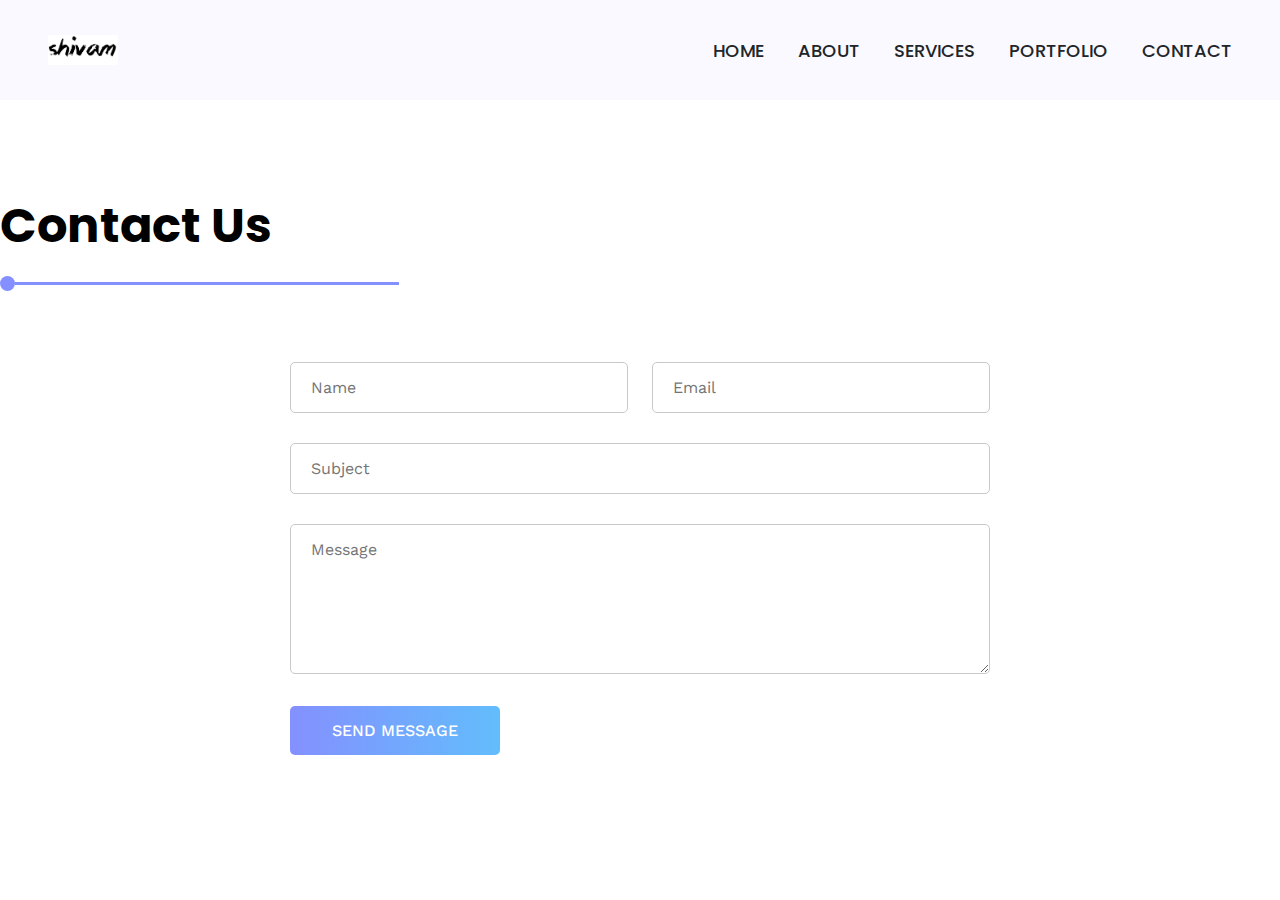
<file: contact.html>
<!DOCTYPE html>
<html lang="en">
  <head>
    <meta charset="UTF-8" />
    <meta http-equiv="X-UA-Compatible" content="IE=edge" />
    <meta name="viewport" content="width=device-width, initial-scale=1.0" />
    <meta name="description" content="my portfolio website to showcase the work I have done so far, the services I provide and all my professionals life.">
    <title>Shivam Soni</title>
    <link
      rel="stylesheet"
      href="https://unpkg.com/swiper@8/swiper-bundle.min.css"
    />

    <link rel="stylesheet" href="https://cdnjs.cloudflare.com/ajax/libs/font-awesome/6.0.0/css/all.min.css" integrity="sha512-9usAa10IRO0HhonpyAIVpjrylPvoDwiPUiKdWk5t3PyolY1cOd4DSE0Ga+ri4AuTroPR5aQvXU9xC6qOPnzFeg==" crossorigin="anonymous" referrerpolicy="no-referrer" />

    <link rel="stylesheet" href="css/styles.css" />
  </head>

  <body>
    <header class="header">
        <img
        src="/images/shivam.logo.png"
        alt="Shivam Soni logo"
        class="logo"
      />
      <nav class="navbar">
        <ul class="navbar-lists">
          <li><a class="navbar-link home-link" href="index.html" >Home</a></li>
          <li><a class='navbar-link about-link' href='/about.html'>About</a></li>
          <li><a class='navbar-link service-link' href='/service.html'>Services</a></li>
          <li><a class="navbar-link portfolio-link" href="/portfolio.html">Portfolio</a></li>
          <li>
            <a class='navbar-link' href='/contact.html' target='_blank'>Contact</a
            >
          </li>
        </ul>
      </nav>

      <div class="mobile-navbar-btn">
        <ion-icon
          class="mobile-nav-icon"
          name="menu-outline"
          class="mobile-nav-icon"
        ></ion-icon>

        <ion-icon
          class="mobile-nav-icon"
          name="close-outline"
          class="mobile-nav-icon"
        ></ion-icon>
      </div>
    </header>
    <section class="section section-contact ">
        <div class="container">
          <h2 class="common-heading">contact us</h2>
        </div>

        <div class="section-contact-main contact-container">
          <form action="https://formspree.io/f/meqbjoyz"
          method="POST">
            <div class=" grid grid-two-col">
              <input type="text" name="username" id="" required placeholder="Name">
              <input type="email" name="email" required placeholder="Email" autocomplete="false">
            </div>
            <div>
              <input type="text" name="subject" placeholder="Subject">
            </div>
             <div>
               <textarea name="message" id="" placeholder="Message"></textarea>
             </div>

             <div>
               <input type="submit" value="send message" class="btn">
             </div>
          </form>
        </div>
      </section>

  </body>
</file>
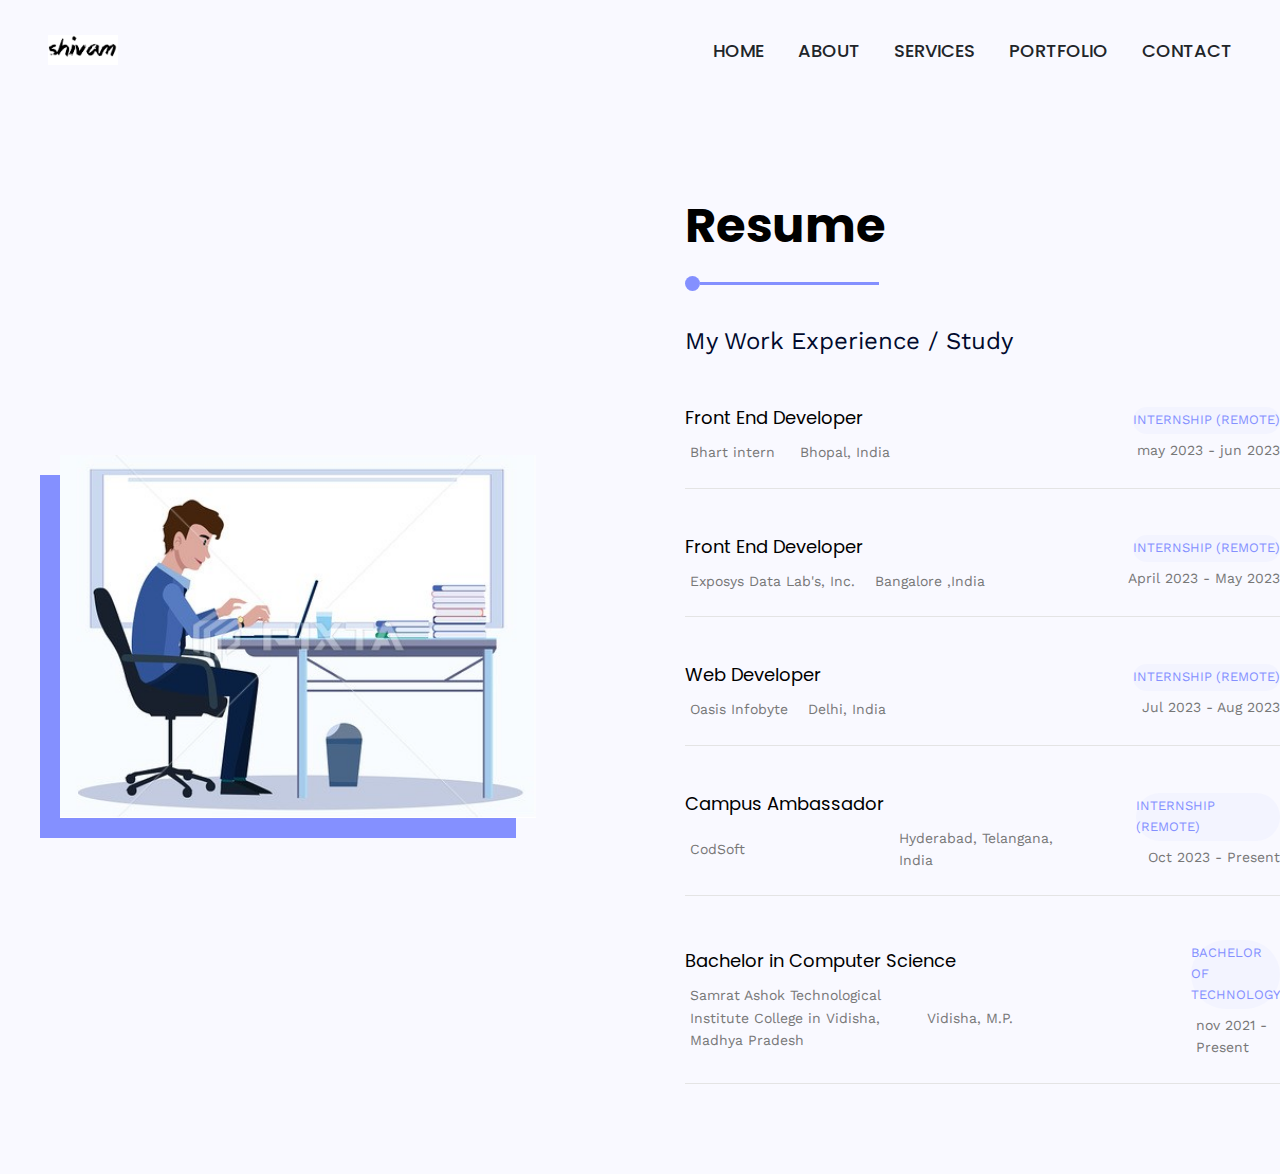
<file: portfolio.html>
<!DOCTYPE html>
<html lang="en">
  <head>
    <meta charset="UTF-8" />
    <meta http-equiv="X-UA-Compatible" content="IE=edge" />
    <meta name="viewport" content="width=device-width, initial-scale=1.0" />
    <meta name="description" content="my portfolio website to showcase the work I have done so far, the services I provide and all my professionals life.">
    <title>Shivam Soni</title>
    <link
      rel="stylesheet"
      href="https://unpkg.com/swiper@8/swiper-bundle.min.css"
    />

    <link rel="stylesheet" href="https://cdnjs.cloudflare.com/ajax/libs/font-awesome/6.0.0/css/all.min.css" integrity="sha512-9usAa10IRO0HhonpyAIVpjrylPvoDwiPUiKdWk5t3PyolY1cOd4DSE0Ga+ri4AuTroPR5aQvXU9xC6qOPnzFeg==" crossorigin="anonymous" referrerpolicy="no-referrer" />

    <link rel="stylesheet" href="css/styles.css" />
  </head>

  <body>
    <header class="header">
        <img
          src="/images/shivam.logo.png"
          alt="Shivam Soni logo"
          class="logo"
        />
        <nav class="navbar">
          <ul class="navbar-lists">
            <li><a class="navbar-link home-link" href="index.html" >Home</a></li>
            <li><a class='navbar-link about-link' href='/about.html'>About</a></li>
            <li><a class='navbar-link service-link' href='/service.html'>Services</a></li>
            <li><a class="navbar-link portfolio-link" href="/portfolio.html">Portfolio</a></li>
            <li>
              <a class='navbar-link' href='/contact.html' target='_blank'>Contact</a
              >
            </li>
          </ul>
        </nav>
  
        <div class="mobile-navbar-btn">
          <ion-icon
            class="mobile-nav-icon"
            name="menu-outline"
            class="mobile-nav-icon"
          ></ion-icon>
  
          <ion-icon
            class="mobile-nav-icon"
            name="close-outline"
            class="mobile-nav-icon"
          ></ion-icon>
        </div>
    </header>
    <section class="section-resume section " >
        <div class="container grid grid-two-col">
          <!-- resume left side  -->
          <div class="resume-img">
            <img src="/images/hero.jpg" alt="my resume pic" 
              data-src="/images/hero.jpg"
              loading="lazy"
              class="lazy-img"
            />
          </div>
  
          <!-- resume right side  -->
          <div class="resume-data">
            <h2 class="common-heading">resume</h2>
            <p class="resume-para">my work experience / study</p>
  
            <div class="resume-data-subsection">
              <div class="resume-data-left">
                <h3>Front End Developer</h3>
                <div class="grid grid-two-col">
                  <p>
                    <ion-icon name="business-outline"></ion-icon> Bhart intern
                  </p>
                  <p>
                    <ion-icon name="location-outline"></ion-icon> Bhopal, India
                  </p>
                </div>
              </div>
  
              <div class="resume-data-right">
                <p class="resume-data-button">Internship (Remote)</p>
                <p>
                  <ion-icon name="calendar-outline"></ion-icon>  <span>may 2023 - jun 2023 </span
                  > 
                </p>
              </div>
            </div>
  
            <!-- 2nd work experience  -->
            <div class="resume-data-subsection">
              <div class="resume-data-left">
                <h3> Front End Developer</h3>
                <div class="grid grid-two-col">
                  <p>
                    <ion-icon name="business-outline"></ion-icon> Exposys Data Lab's, Inc.
                  </p>
                  <p>
                    <ion-icon name="location-outline"></ion-icon> Bangalore ,India
                  </p>
                </div>
              </div>
  
              <div class="resume-data-right">
                <p class="resume-data-button">Internship (Remote)</p>
                <p>
                  <ion-icon name="calendar-outline"></ion-icon> April 2023 - May 2023
                </p>
              </div>
            </div>
  
            <!--3rd work experience --> 
            <div class="resume-data-subsection">
              <div class="resume-data-left">
                <h3>Web Developer</h3>
                <div class="grid grid-two-col">
                  <p>
                    <ion-icon name="business-outline"></ion-icon>
                    Oasis Infobyte 
                  </p>
                  <p>
                    <ion-icon name="location-outline"></ion-icon> Delhi, India
                  </p>
                </div>
              </div>
  
              <div class="resume-data-right">
                <p class="resume-data-button"> Internship (Remote)</p>
                <p>
                  <ion-icon name="calendar-outline"></ion-icon>Jul 2023 - Aug 2023
                </p>
              </div>
            </div>
  
            <!-- 4th work experience-->
            <div class="resume-data-subsection">
              <div class="resume-data-left">
                <h3>
                  Campus Ambassador</h3>
                <div class="grid grid-two-col">
                  <p>
                    <ion-icon name="business-outline"></ion-icon>CodSoft 
                  </p>
                  <p>
                    <ion-icon name="location-outline"></ion-icon> Hyderabad, Telangana, India
                  </p>
                </div>
              </div>
  
              <div class="resume-data-right">
                <p class="resume-data-button">Internship (Remote)</p>
                <p>
                  <ion-icon name="calendar-outline"></ion-icon>
                  Oct 2023 - Present 
                  
                </p>
              </div>
            </div>  
         
            <!-- Education section  
            <div class="resume-data-bottom-subsection"> 
              <p class="resume-para">Education</p> 
           
              
              <div class="resume-data-subsection margin-small">
                <div class="resume-data-left">
                  <h3>Master in Computer Science</h3>
                  <div class="grid grid-two-col">
                    <p>
                      <ion-icon name="business-outline"></ion-icon> Wadia College, Inc.
                    </p>
                    <p>
                      <ion-icon name="location-outline"></ion-icon> Pune, MH
                    </p>
                  </div>
                </div>
  
                <div class="resume-data-right">
                  <p class="resume-data-button"> Masters</p>
                  <p>
                    <ion-icon name="calendar-outline"></ion-icon>  <span>May 2016 - 2018 </span
                    > 
                  </p>
                </div>
              </div>-->
  
               <!-- college  -->
              <div class="resume-data-subsection ">
                <div class="resume-data-left">
                  <h3>Bachelor in Computer Science</h3>
                  <div class="grid grid-two-col">
                    <p>
                      <ion-icon name="business-outline"></ion-icon> Samrat Ashok Technological Institute
                      College in Vidisha, Madhya Pradesh
                    </p>
                    <p>
                      <ion-icon name="location-outline"></ion-icon> Vidisha, M.P.
                    </p>
                  </div>
                </div>
  
                <div class="resume-data-right">
                  <p class="resume-data-button"> Bachelor of Technology </p>
                  <p>
                    <ion-icon name="calendar-outline"></ion-icon>  <span>nov 2021 - Present </span
                    > 
                  </p>
                </div>
              </div>
              <!-- end  -->
            </div>
          </div>
        </div>
        
    </section>
    
  </body>
</file>
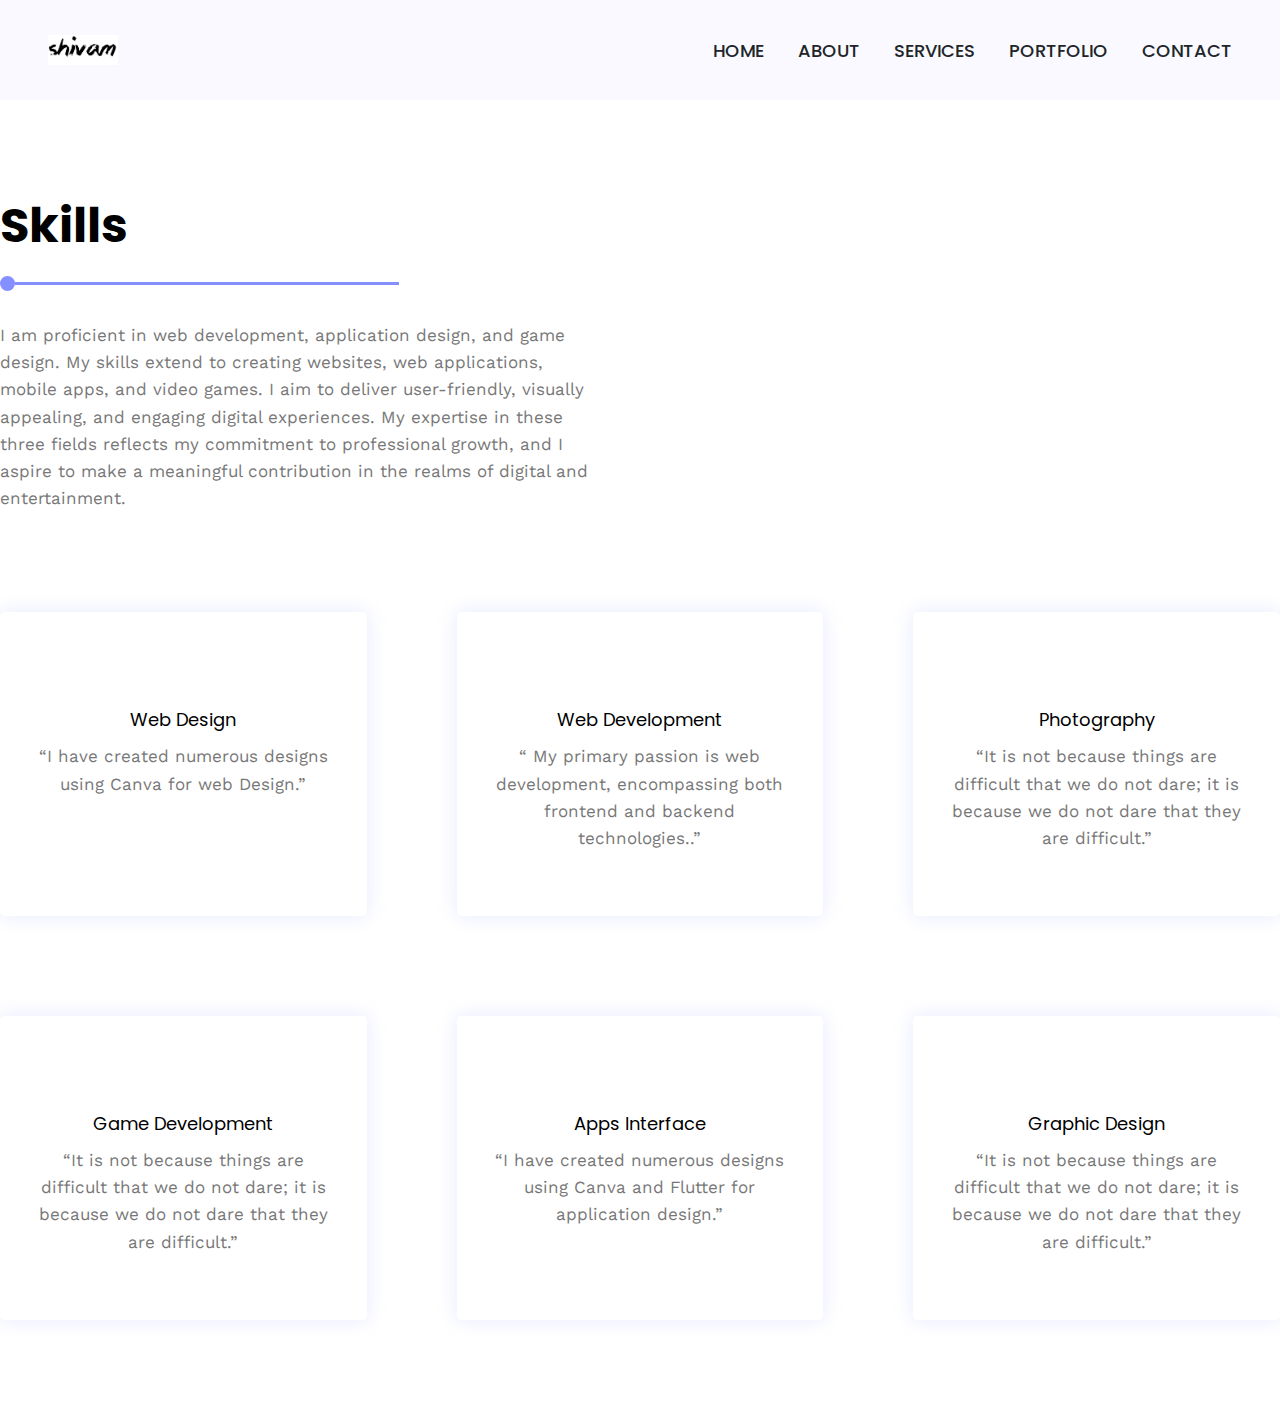
<file: service.html>
<!DOCTYPE html>
<html lang="en">
  <head>
    <meta charset="UTF-8" />
    <meta http-equiv="X-UA-Compatible" content="IE=edge" />
    <meta name="viewport" content="width=device-width, initial-scale=1.0" />
    <meta name="description" content="my portfolio website to showcase the work I have done so far, the services I provide and all my professionals life.">
    <title>Shivam Soni</title>
    <link
      rel="stylesheet"
      href="https://unpkg.com/swiper@8/swiper-bundle.min.css"
    />

    <link rel="stylesheet" href="https://cdnjs.cloudflare.com/ajax/libs/font-awesome/6.0.0/css/all.min.css" integrity="sha512-9usAa10IRO0HhonpyAIVpjrylPvoDwiPUiKdWk5t3PyolY1cOd4DSE0Ga+ri4AuTroPR5aQvXU9xC6qOPnzFeg==" crossorigin="anonymous" referrerpolicy="no-referrer" />

    <link rel="stylesheet" href="css/styles.css" />
  </head>

  <body>
    <header class="header">
        <img
          src="/images/shivam.logo.png"
          alt="Shivam Soni logo"
          class="logo"
        />
        <nav class="navbar">
          <ul class="navbar-lists">
            <li><a class="navbar-link home-link" href="index.html" >Home</a></li>
            <li><a class='navbar-link about-link' href='/about.html'>About</a></li>
            <li><a class='navbar-link service-link' href='/service.html'>Services</a></li>
            <li><a class="navbar-link portfolio-link" href="/portfolio.html">Portfolio</a></li>
            <li>
              <a class='navbar-link' href='/contact.html' target='_blank'>Contact</a
              >
            </li>
          </ul>
        </nav>
  
        <div class="mobile-navbar-btn">
          <ion-icon
            class="mobile-nav-icon"
            name="menu-outline"
            class="mobile-nav-icon"
          ></ion-icon>
  
          <ion-icon
            class="mobile-nav-icon"
            name="close-outline"
            class="mobile-nav-icon"
          ></ion-icon>
        </div>
    </header>
    <section class="section-services section ">
        <div class="container">
          <h2 class="common-heading">skills</h2>
          <p>I am proficient in web development, application design, and game design. My skills extend to creating websites, web applications, mobile apps, and video games. I aim to deliver user-friendly, visually appealing, and engaging digital experiences. My expertise in these three fields reflects my commitment to professional growth, and I aspire to make a meaningful contribution in the realms of digital and entertainment.</p>
          
        </div>
  
        <div class="container grid grid-three-col">
          <div class="service-box">
            <ion-icon class="service-icon" name="desktop-outline"></ion-icon>
            <h3>web Design</h3>
            <p>
              “I have created numerous designs using Canva for web Design.”
            </p>
          </div>
  
          <div class="service-box">
            <ion-icon name="logo-react" class="service-icon"></ion-icon>
            <h3>web development</h3>
            <p>
              “ My primary passion is web development, encompassing both frontend and backend technologies..”
            </p>
          </div>
  
          <div class="service-box">
            <ion-icon class="service-icon" name="desktop-outline"></ion-icon>
            <h3>photography</h3>
            <p>
              “It is not because things are difficult that we do not dare; it is
              because we do not dare that they are difficult.”
            </p>
          </div>
  
          <div class="service-box">
            <ion-icon class="service-icon" name="desktop-outline"></ion-icon>
            <h3> Game development</h3>
            <p>
              “It is not because things are difficult that we do not dare; it is
              because we do not dare that they are difficult.”
            </p>
          </div>
          <div class="service-box">
            <ion-icon class="service-icon" name="desktop-outline"></ion-icon>
            <h3>apps interface</h3>
            <p>
              “I have created numerous designs using Canva and Flutter for application design.”
            </p>
          </div>
          <div class="service-box">
            <ion-icon class="service-icon" name="desktop-outline"></ion-icon>
            <h3>graphic design</h3>
            <p>
              “It is not because things are difficult that we do not dare; it is
              because we do not dare that they are difficult.”
            </p>
          </div>
        </div>
      </section>

      
  
  </body>
</file>
<file: css/styles.css>
@import url("https://fonts.googleapis.com/css2?family=Libre+Franklin:wght@500;600;700&family=Poppins:wght@500;600;700;800&family=Rufina:wght@400;700&family=Work+Sans:wght@400;500&display=swap");

* {
  margin: 0;
  padding: 0;
  box-sizing: border-box;
}

:root {
  --heading: rgb(0 10 45);
  --para: #777777;
  --para-tint: #e4e4e4;
  --third: #fff;
  --helper: #8490ff;
  --helper-tint: #f3f4ff;
  --bg: rgb(249 249 255);
  --gradient: linear-gradient(0deg, rgb(132 144 255) 0%, rgb(98 189 252) 100%);
  --shadpw: 0px 0px 20px 0px rgb(132 144 255 / 20%);
}

/* spacing 
desktop = 4.8rem */

html {
  font-size: 62.5%;
  font-family: "Work Sans", sans-serif;
}

body {
  overflow-x: hidden;
}

h1,
h2,
h3,
h4 {
  font-family: "Rufina", serif;
  font-family: "Poppins", sans-serif;
}

h1 {
  color: var(--heading);
  font-size: 6rem;
  font-weight: 600;
}

p {
  color: var(--para);
  line-height: 1.6;
  font-size: 1.7rem;

  /* word-spacing: 0.1rem; */
}

a {
  text-decoration: none;
}

li {
  list-style: none;
}

.btn {
  background: -webkit-linear-gradient(
    0deg,
    rgb(132 144 255) 0%,
    rgb(98 189 252) 100%
  );

  padding: 1.6rem 3.2rem;
  border: none;
  color: rgb(255 255 255);
  display: inline-block;
  font-size: 1.8rem;
  text-transform: uppercase;
  font-weight: 500;
  position: relative;
  -webkit-transition: all 0.3s ease 0s;
  -moz-transition: all 0.3s ease 0s;
  -o-transition: all 0.3s ease 0s;
  transition: all 0.3s ease 0s;
  cursor: pointer;
  position: relative;
}

.btn:hover {
  box-shadow: 0px 20px 20px 0px rgb(132 144 255 / 30%);
  color: rgb(255 255 255);
}

.section {
  padding: 9rem 0;
}

.container {
  max-width: 140rem;
  margin: 0 auto;
}

.grid {
  display: grid;
  gap: 9rem;
}

.grid-two-col {
  grid-template-columns: repeat(2, 1fr);
}

.grid-three-col {
  grid-template-columns: repeat(3, 1fr);
}

.grid-four-col {
  grid-template-columns: repeat(4, 1fr);
}

/* ===========================================
Header Section Start
======================================= */

.header {
  padding: 0 4.8rem;
  height: 10rem;
  display: flex;
  justify-content: space-between;
  align-items: center;
  background: var(--bg);
  /* background-color: #e7f5ff; */
}

.header .logo {
  /* width: 15%; */
  height: 3rem;
}

.navbar-lists {
  display: flex;
  gap: 4.8rem;
  list-style: none;
}

.navbar-link:link,
.navbar-link:visited {
  display: inline-block;
  text-decoration: none;
  font-size: 1.8rem;
  font-weight: 500;
  text-transform: uppercase;
  color: #212529;
  transition: all 0.3s;
  font-family: "Poppins", sans-serif;
}

.navbar-link:hover,
.navbar-link:active {
  color: var(--helper);
}

.mobile-navbar-btn {
  /* by default for normal screen we want to hide  */
  display: none;
  background: transparent;
  cursor: pointer;
  border: none;
}

.mobile-nav-icon {
  width: 5rem;
  height: 5rem;
  color: #212529;
}

/* for desktop or mobile menu-outline one must be visible  
and we need to hide the close menu icon
*/
.mobile-nav-icon[name="close-outline"] {
  display: none;
}

/* sticky Navbar */
.sticky .header {
  position: fixed;
  top: 0;
  left: 0;
  height: 8rem;
  width: 100%;
  background-color: rgba(255, 255, 255, 1);
  box-shadow: 0 0 2rem 0 rgba(0, 0, 0, 0.1);
  z-index: 9999;
  padding-top: 0;
  padding-bottom: 0;
}

/* ===========================================
Hero  Section Start
======================================= */

.section-hero {
  background: var(--bg);
}

.section-hero-data {
  display: flex;
  flex-direction: column;
  justify-content: center;
  align-items: flex-start;
}

.hero-top-data {
  text-transform: uppercase;
  color: var(--heading);
  font-weight: 500;
  font-size: 1.5rem;
  color: var(--helper);
}

.hero-heading {
  text-transform: uppercase;
  font-weight: 700;
  font-size: 6.4rem;
}

.hero-para {
  margin-top: 1.5rem;
  margin-bottom: 5rem;
  max-width: 60rem;
}

.section-hero-image {
  display: flex;
  justify-content: center;
  align-items: center;
}

.hero-img {
  max-width: 80%;
  z-index: 1;
}

/* ===========================================
 Bio Data Section Start
======================================= */

.bio-image {
  display: flex;
  justify-content: center;
  align-items: center;
}

.bio-image img {
  display: inline-block;
  width: 80%;
  box-shadow: -2rem -2rem 0rem 0rem var(--helper);
}

.common-heading {
  font-size: 4.8rem;
  font-weight: 700;
  margin-bottom: 6rem;
  text-transform: capitalize;
  position: relative;
}

.common-heading::before {
  content: "";
  position: absolute;
  top: 120%;
  left: 0;
  width: 1.5rem;
  height: 1.5rem;
  border-radius: 50%;
  background: var(--helper);
}

.common-heading::after {
  content: "";
  position: absolute;
  top: 128%;
  left: 1.5rem;
  width: 30%;
  height: 0.3rem;
  background: var(--helper);
}

.bio-data-stats {
  padding: 6.4rem 0;
  display: flex;
  flex-direction: column;
  gap: 3rem;
}

h3 {
  font-size: 1.8rem;
  font-weight: 400;
  margin-bottom: 1rem;
}

.bio-progress-bar {
  width: 90%;
  height: 0.8rem;
  /* background: var(--para); */
  background-color: rgb(233 236 239);
  border-radius: 10rem;
  position: relative;
  box-shadow: var(--shadpw);
  /* overflow: hidden; */
}

.bio-progress-bar::before {
  content: "";
  position: absolute;
  top: 0;
  left: 0;
  width: 80%;
  height: inherit;
  background: -webkit-linear-gradient(
    0deg,
    rgb(132 144 255) 0%,
    rgb(98 189 252) 100%
  );
  border-radius: 10rem;
}

/* to create the rectangle box  */
.bio-progress-bar span {
  position: absolute;
  top: 1.8rem;
  left: 76%;
  width: 4rem;
  height: 2rem;
  background: var(--helper);
  color: var(--third);
  display: flex;
  justify-content: center;
  align-items: center;
  font-size: 1.2rem;
  border: none;
  outline: none;
}

/* to create the traingle or caret symbol  */
.bio-progress-bar span::after {
  content: "";
  position: absolute;
  top: -1.6rem;
  width: 0rem;
  height: 0rem;
  border: 0.8rem solid var(--helper);
  border-color: transparent;
  border-bottom-color: var(--helper);
}

/* ===========================================
 Section portfolio
======================================= */

.section-portfolio {
  background-color: var(--bg);
}

.section-portfolio p,
.section-services p {
  max-width: 60rem;
}
.p-btns{
  display: flex;
  justify-content: center;
  align-items: center;
  gap: 3.2rem;
  margin-top: 6.4rem;
  margin: 6.4rem 0;
}

.portfolio-images {
  gap: 3.2rem;
  margin-top: 6.4rem;
}

.img-ovelay {
  position: relative;
  overflow: hidden;
}

.portfolio-images img {
  width: 100%;
  border-radius: 7px;
  position: relative;
  overflow: hidden;
}

.img-ovelay .overlay {
  position: absolute;
  top: 0;
  left: 0;
  width: 100%;
  height: 100%;
  background: -webkit-linear-gradient(
    0deg,
    rgb(132 144 255) 0%,
    rgb(98 189 252) 100%
  );
  opacity: 0;
  color: var(--third);
  display: flex;
  justify-content: center;
  align-items: center;
  transform: translateY(100%);
  transition: all 0.3s linear;
  border-radius: 7px;
  /* box-shadow: inset 0 0 0 0.5rem var(--helper-tint); */
}

.img-ovelay:hover > .overlay {
  opacity: 0.8;
  transform: translateY(0);
  cursor: pointer;
}

.img-ovelay .common-heading {
  margin: 0;
  color: var(--third);
  text-decoration: none;
}

/* ===========================================
work data Section
======================================= */
.section-work-data {
  background: -webkit-linear-gradient(
    0deg,
    rgb(132 144 255) 0%,
    rgb(98 189 252) 100%
  );
  color: var(--third);
  text-align: center;
}

.common-numbers {
  font-size: 4.8rem;
}

.section-work-data p {
  color: var(--third);
}

/* ===========================================
Services Section
======================================= */

.section-services p {
  max-width: 60rem;
}

.section-services .grid {
  margin-top: 10rem;
  row-gap: 10rem;
}

.service-box {
  text-align: center;
  box-shadow: var(--shadpw);
  border-radius: 5px;
  padding: 6.4rem 3.4rem;
  transition: all 0.2s linear;
}

.service-box:hover {
  transform: translateY(-3rem);
}

.serive-icon {
  width: 8rem;
  height: 8rem;
  background-color: rgb(144 172 209 / 20%);
  display: inline-block;
  border-radius: 56% 44% 70% 30% / 30% 54% 46% 70%;
  padding: 1.4rem 1.8rem;
  position: relative;
  color: var(--heading);
  animation: water-wave 3s linear infinite;
}

.serive-icon::after {
  content:"";
  position: absolute;
  top: 50%;
  left: 50%;
  transform: translate(-50%, -50%);
  border: 1px solid rgba(11, 15, 20, 0.9);
  width: 90%;
  height: 90%;
  border-radius: 56% 44% 70% 30% / 30% 54% 46% 70%;
  background-color: transparent;
  animation: water-wave 5s linear infinite alternate;
}

@keyframes water-wave {
  0% {
    border-radius: 56% 44% 70% 30% / 30% 54% 46% 70%;
  }
  50% {
    border-radius: 3% 97% 15% 85% / 72% 0% 100% 28%;
  }
  100% {
    border-radius: 56% 44% 70% 30% / 30% 54% 46% 70%;
  }
}

.service-box h3 {
  text-transform: capitalize;
  margin-top: 3rem;
  margin-bottom: 1rem;
}

/* ===========================================
Resume Section
======================================= */

.section-resume {
  background: var(--bg);
}

.resume-img {
  display: flex;
  justify-content: center;
  align-items: center;
}

.resume-img img {
  width: 80%;
  box-shadow: -2rem 2rem 0 0 var(--helper);
  /* box-shadow: var(--shadpw) */
}

.resume-para {
  font-size: 2.4rem;
  letter-spacing: 0;
  text-transform: capitalize;
  color: var(--heading);
}

.resume-data-subsection {
  display: flex;
  justify-content: space-between;
  align-items: center;
  gap: 4.8rem;
  margin-top: 4.4rem;
  padding-bottom: 2.4rem;
  border-bottom: 1px solid var(--para-tint);
}

.resume-data-left .grid {
  gap: 1.5rem;
}

.resume-data-left .grid p,
.resume-data-right p {
  font-size: 1.4rem;
  display: flex;
  align-items: center;
  gap: 0.5rem;
}

.resume-data-right {
  display: flex;
  flex-direction: column;
  justify-content: center;
  align-items: flex-end;
}

.resume-data-right .resume-data-button {
  font-size: 1.3rem;
  text-transform: uppercase;
  color: var(--helper);
  padding: 0.3rem 0;
  min-width: 50%;
  background: #f3f4ff;
  border-radius: 10rem;
  justify-content: center;
  margin-bottom: 0.5rem;
}

.resume-data-bottom-subsection {
  margin-top: 4.8rem;
}

.resume-data-bottom-subsection .margin-small {
  margin-top: 1.8rem;
}

.resume-data-bottom-subsection .resume-data-button {
  width: 80%;
}

/* ===========================================
Testimonial Swiper Queries Section
======================================= */
/* 
.section-testimonial {
  background-color: var(--bg);
} */

.swiper {
  width: 100%;
  height: 100%;
  margin-top: 9rem;
}

.swiper-slide {
  text-align: center;
  font-size: 18px;
  /* background: #fff; */

  /* Center slide text vertically */
  flex-direction: column;
  display: -webkit-box;
  display: -ms-flexbox;
  display: -webkit-flex;
  display: flex;
  -webkit-box-pack: center;
  -ms-flex-pack: center;
  -webkit-justify-content: center;
  justify-content: center;
  -webkit-box-align: center;
  -ms-flex-align: center;
  -webkit-align-items: center;
  align-items: center;
  margin-bottom: 5rem;
}

.swiper-client-msg {
  padding: 5rem 8rem;
  background-color: var(--third);
  border-radius: 10px;
  text-align: left;
  box-shadow: var(--shadpw);
  position: relative;
}

.swiper-client-msg::before {
  content: "";
  position: absolute;
  bottom: -10rem;
  left: 50%;
  transform: translateX(-50%);
  /* width: 5rem;
  height: 5rem; */
  border: 5rem solid var(--third);
  border-color: transparent;
  border-top-color: var(--third);
}

.swiper-client-msg p::before {
  content: "\f10d";
  display: inline-block;
  position: absolute;
  top: 0;
  left: 2rem;
  font-size: 5rem;
  font-family: "Font Awesome 6 Free";
  font-weight: 900;
  color: #ced3ff;
}

.swiper-client-msg p::after {
  /* display: inline-block */
  content: "\f10e";
  position: absolute;
  bottom: 0%;
  right: 5%;

  font-size: 5rem;
  font-family: "Font Awesome 6 Free";
  font-weight: 900;
  color: #ced3ff;
}

.swiper-slide img {
  display: block;
  width: 100%;
  height: 100%;
  object-fit: cover;
}

.swiper-client-data {
  align-items: center;
  justify-items: start;
  justify-content: start;
  gap: 1.4rem;
  margin-top: 3.2rem;
}

.swiper-client-data img {
  max-width: 10rem;
  height: 10rem;
  border-radius: 50%;
  border: 0.5rem solid #ced3ff;
}

.swiper-client-data p:first-child {
  font-weight: bold;
  color: var(--heading);
}

/* ===========================================
freelancer  Section
======================================= */

.section-freelancer {
  background-image: url("../images/folio/3.jpg");
  background-repeat: no-repeat;
  background-size: 100%;
  text-align: center;
  position: relative;
  background-attachment: fixed;
}

.section-freelancer .overlay {
  content: "";
  position: absolute;
  top: 0;
  left: 0;
  width: 100%;
  height: 100%;
  background-color: #3e64ff;
  opacity: 0.7;
}

.section-freelancer .container {
  position: relative;
}

.section-freelancer h2 {
  font-size: 5.4rem;
}

.section-freelancer h2 span {
  color: #a0f669;
}

.section-freelancer h2,
.section-freelancer p {
  color: var(--third);
  margin-bottom: 1.8rem;
}

/* ===========================================
contact Section
======================================= */

.section-contact-main {
  max-width: 70rem;
  margin: 0 auto;
  margin-top: 10rem;
}

.section-contact-main form {
  display: flex;
  flex-direction: column;
  gap: 3rem;
}
.section-contact-main .grid {
  gap: 2.4rem;
}

.section-contact-main input,
textarea {
  padding: 1.5rem 2rem;
  border: 0.1rem solid #c9c9c9;
  border-radius: 5px;
  width: 100%;
  font-size: 1.6rem;
  font-family: "work sans";
}

.section-contact-main textarea {
  height: 15rem;
}

/* ::placeholder {
  font-size: 1.6rem;
  font-family: "work sans";
} */

.section-contact-main input[type="submit"] {
  max-width: 30%;
  border: none;
}

/* ===========================================
Footer Section
======================================= */

.section-footer {
  background: var(--heading);
}

.section-footer h3 {
  color: var(--third);
  margin-bottom: 4rem;
}

.f-about p {
  color: #adadad;
}

.f-links ul,
.f-services ul,
.f-address address {
  display: flex;
  flex-direction: column;
  gap: 1.8rem;
  justify-content: center;
  list-style: none;
}

.f-links li,
.f-links a,
.f-services li,
.f-services a {
  font-size: 1.8rem;
  color: #adadad;
  text-transform: capitalize;
}

.f-links span,
.f-services span,
.f-address span {
  margin-right: 1rem;
}

.f-address p {
  font-style: normal;
  color: #adadad;
}

.f-social-icons {
  margin: 5rem 0;
  text-align: center;
  color: #adadad;
}

.f-social-icons .icons {
  width: 4rem;
  height: 4rem;
  background-color: rgb(144 172 209 / 20%);
  display: inline-block;
  padding: 1.4rem 1.8rem;
  position: relative;
  color: var(--heading);
  animation: water-wave 3s linear infinite;
  color: var(--third);
}

.f-credits p {
  text-align: center;
  color: #adadad;
}

footer a:hover {
  color: var(--third);
}
/* ===========================================
Media Queries Section
======================================= */

@media (max-width: 94em) {
  .container {
    max-width: 130rem;
  }
  .navbar-lists {
    gap: 3.4rem;
  }
}

/* for widht below 1200px  */
@media (max-width: 75em) {
  .container {
    max-width: 110rem;
  }
  .navbar-lists {
    gap: 3.4rem;
  }
}

/* media queries less then 980px */
@media (max-width: 980px) {
  /* to make all the container with same padding  */
  .container {
    padding: 0 3.2rem;
  }

  html {
    font-size: 56.25%;
  }

  /* when we are in 980px we need to show the menu open icon */
  .mobile-navbar-btn {
    display: block;
    /* background-color: #212529; */
    z-index: 99999;
    border: 3px solid #212529;
    color: #212529;
  }

  .header {
    position: relative;
  }

  .header .logo {
    width: 40%;
    /* height: 3.4rem; */
  }

  .navbar {
    width: 100%;
    height: 100vh;
    background: #e7f5ff;
    position: absolute;
    top: 0;
    left: 0;
    display: flex;
    justify-content: center;
    align-items: center;
    transform: translateX(100%);
    transition: all 0.5s linear;
    opacity: 0;
    visibility: hidden;
    pointer-events: none;
  }

  .navbar-lists {
    flex-direction: column;
    align-items: center;
  }

  .navbar .navbar-lists .navbar-link:link,
  .navbar .navbar-lists .navbar-link:visited {
    color: #212529;
    font-size: 3.2rem;
  }

  .active .navbar {
    opacity: 1;
    visibility: visible;
    pointer-events: auto;
    transform: translateX(0);
    z-index: 9999;
  }

  .active .mobile-navbar-btn .mobile-nav-icon[name="close-outline"] {
    display: block;
  }

  .active .mobile-navbar-btn .mobile-nav-icon[name="menu-outline"] {
    display: none;
  }

  /* hero section  */

  .section-hero h1 {
    line-height: 1.05;
  }

  /* section bidoata  */
  .section-biodata .grid {
    gap: 3rem;
  }

  /* section work  */
  .section-work-data .common-numbers {
    font-size: 3.2rem;
  }

  /* services section  */

  .section-services .grid {
    gap: 6rem;
  }

  .section-services .grid-three-col {
    grid-template-columns: repeat(2, 1fr);
  }

  /* resume section  */
  .section-resume .grid-two-col {
    grid-template-columns: 1fr;
  }

  .section-resume .grid-two-col img {
    width: 50%;
  }
  .resume-img {
    grid-row: 2;
    transform: translateY(-2rem);
  }

  /* testimonial section  */
  .section-testimonial .grid-three-col {
    grid-template-columns: 2fr;
  }

  .section-footer .grid-four-col {
    grid-template-columns: 1fr 1fr;
  }
}

/* Below 780px  */
@media (max-width: 780px) {
  .container {
    max-width: 720px;
  }
  /* hero section  */
  .section-hero .grid-two-col {
    grid-template-columns: 1fr;
  }

  .section-hero-data {
    align-items: center;
  }

  .section-hero-data .hero-top-data {
      align-self: flex-start;
  }

  .hero-heading {
    text-align: center;
  }
  .hero-para {
    text-align: center;
    margin-top: 2rem;
  }

  .section-hero img {
    width: 70%;
  }

  /* work section  */
  .section-portfolio .grid-three-col {
    grid-template-columns: repeat(2, 1fr);
  }
}

/* Below 560px  */
@media (max-width: 35em) {
  .header {
    padding: 0 3.2rem;
  }

  .header .logo {
    width: 60%;
  }

  /* secion .bio-data */

  .section-biodata .grid-two-col {
    grid-template-columns: 1fr;
  }

  .section-biodata .bio-image {
    grid-row: 2;
    margin-top: 3.2rem;
  }

  /* work section  */
  .section-work-data .grid-four-col {
    grid-template-columns: 1fr 1fr;
  }

  /* services section  */
  .section-services .grid-three-col {
    grid-template-columns: 1fr;
  }
}
</file>
